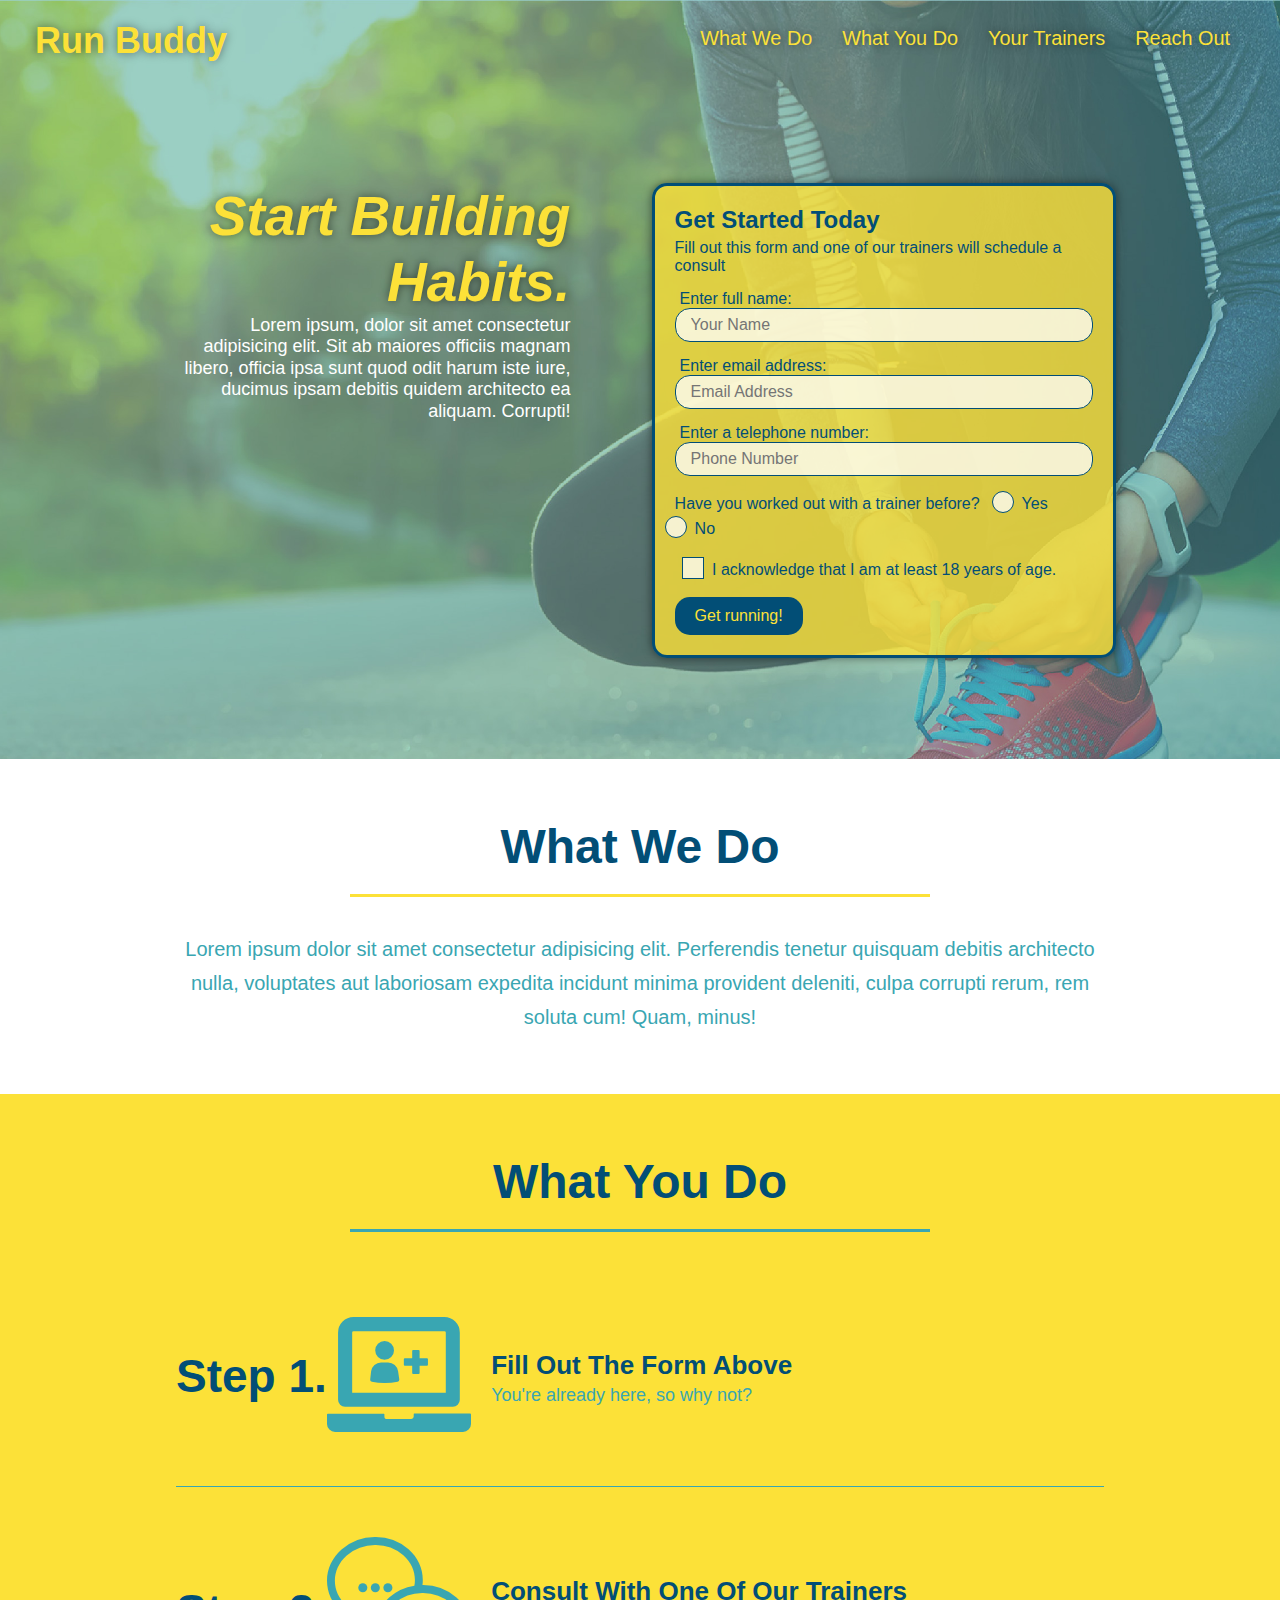
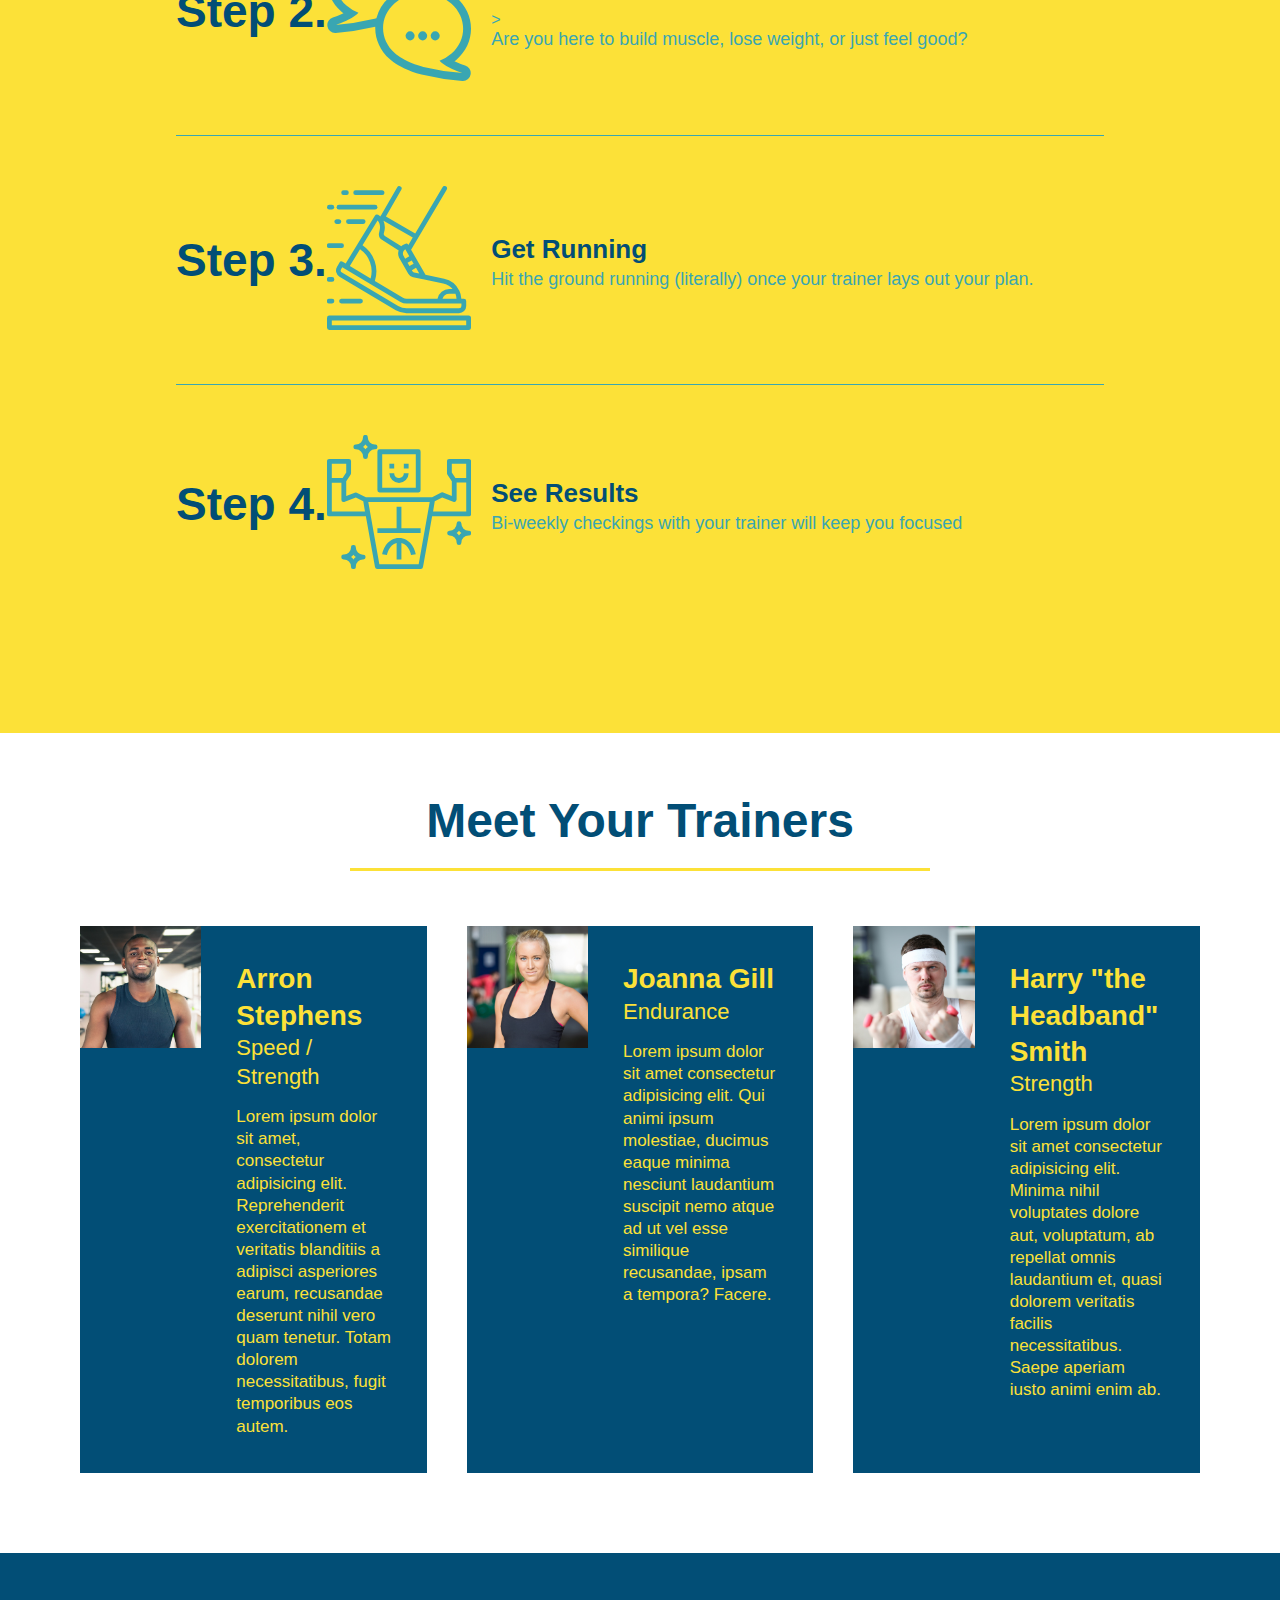
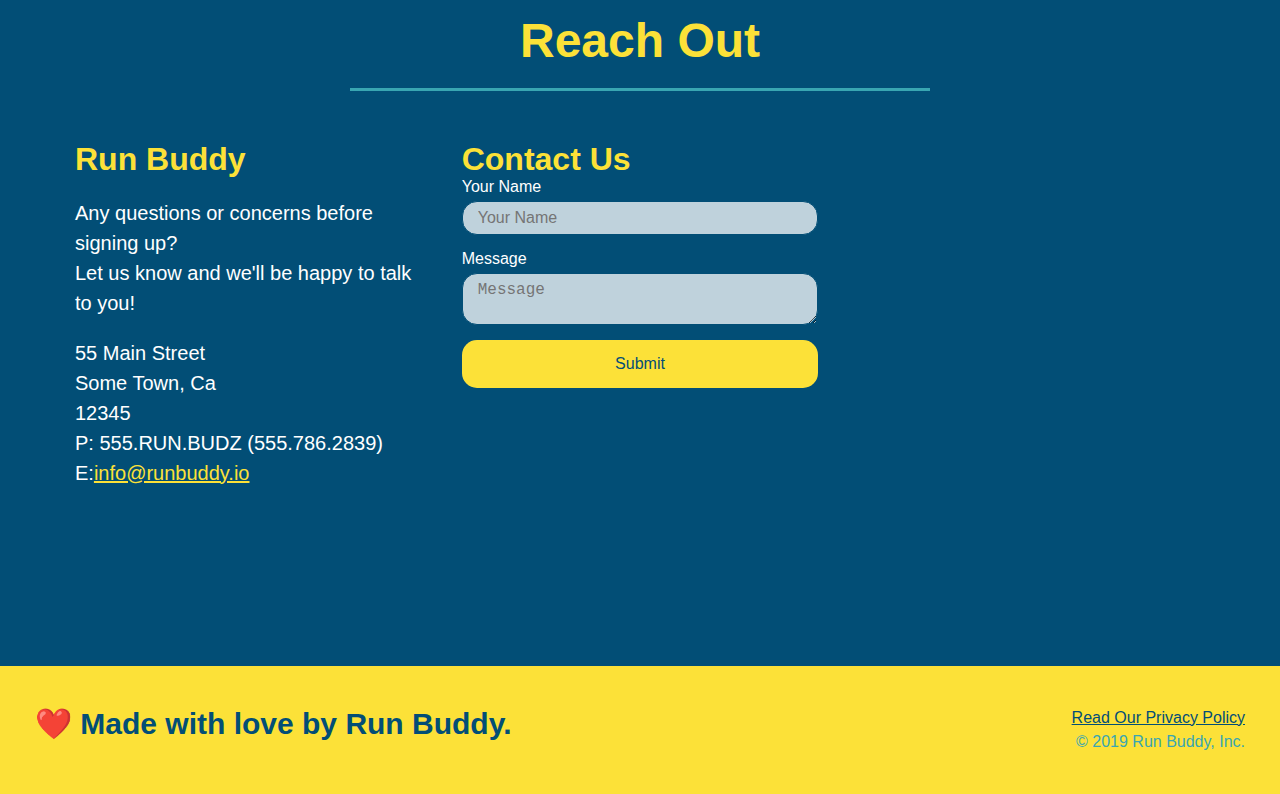
<file: index.html>
<!DOCTYPE html>
<html lang="en">

<head>
    <link rel="stylesheet" href="./assets/css/style.css">
    <meta charset="UTF-8" />
    <meta name="viewport" content="width=device-width" , initial-scale="1.0" />
    <title>Run Buddy</title>
    <!-- Add this to the page and see what happens! -->
</head>

<body>
    <!-- navigation-->
    <header>
        <h1>
            <a href="/">Run Buddy</a>
        </h1>
        <nav>
            <!-- Unordered list element -->
            <ul>
                <!-- List item element-->
                <li>
                    <!-- Anchor element-->
                    <a href="#what-we-do">What We Do</a>
                </li>
                <li>
                    <a href="#what-you-do">What You Do</a>
                </li>
                <li>
                    <a href="#your-trainers">Your Trainers</a>
                </li>
                <li>
                    <a href="#reach-out">Reach Out</a>
                </li>
            </ul>
        </nav>
    </header>

    <!-- hero/jumbotron -->
    <section class="hero">
        <div class="hero-cta">
            <h2>Start Building Habits.</h2>
            <p>
                Lorem ipsum, dolor sit amet consectetur adipisicing elit. Sit ab maiores officiis magnam libero, officia
                ipsa sunt quod odit harum iste iure, ducimus ipsam debitis quidem architecto ea aliquam. Corrupti!
            </p>
        </div>
        <div class="hero-form">
            <h3>Get Started Today</h3>
            <p>Fill out this form and one of our trainers will schedule a consult</p>
            <!-- Add form element-->
            <form>
                <label for="name">Enter full name:</label>
                <input type="text" placeholder="Your Name" name="name" id="name" class="form-input" />
                <label for="email">Enter email address:</label>
                <input type="email" placeholder="Email Address" name="email" id="email" class="form-input" />
                <label for="phone">Enter a telephone number:</label>
                <input type="tel" placeholder="Phone Number" name="phone" id="phone" class="form-input" />
                <p>
                    Have you worked out with a trainer before?
                    <span class="radio-wrapper">
                        <input type="radio" name="trainer-confirm" id="trainer-yes" />
                        <label for="trainer-yes">Yes</label>
                    </span>
                    <span class="radio-wrapper">
                        <input type="radio" name="trainer-confirm" id="trainer-no" />
                        <label for="trainer-no">No</label>
                    </span>
                </p>
                <p>
                    <span class="checkbox-wrapper">
                        <input type="checkbox" name="age-confirm" id="checkbox" />
                        <label for="checkbox">I acknowledge that I am at least 18 years of age.</label>
                    </span>
                </p>
                <button type="submit">
                    Get running!
                </button>
            </form>
        </div>
    </section>
    <!-- end hero -->

    <!-- "what we do" section-->
    <section id="what-we-do" class="intro">
        <div class="flex-row">
            <h2 class="section-title primary-border">What We Do</h2>
        </div>
        <div class="flex-row">
            <p>
                Lorem ipsum dolor sit amet consectetur adipisicing elit. Perferendis tenetur quisquam debitis architecto
                nulla, voluptates aut laboriosam expedita incidunt minima provident deleniti, culpa corrupti rerum, rem
                soluta cum! Quam, minus!
            </p>
        </div>
    </section>

    <!-- "what you do" section-->
    <section id="what-you-do" class="steps">
        <div class="flex-row">
            <h2 class="section-title secondary-border">What You Do</h2>
        </div>
        <div class="step">
            <h3> Step 1. </h3>
            <!-- insert this img element-->
            <div class="step-info">
                <div class="step-img">
                    <img src="./assets/images/step-1.svg" alt="" />
                </div>
                <div class="step-text">
                    <h4> Fill Out The Form Above </h4>
                    <p>You're already here, so why not?</p>
                </div>
            </div>
        </div>

        <div class="step">
            <h3>Step 2.</h3>
            <div class="step-info">
                <div class="step-img">
                    <img src="./assets/images/step-2.svg" alt="" />
                </div>
                <div class="step-text">
                    <h4>Consult With One Of Our Trainers</h4>>
                    <p>Are you here to build muscle, lose weight, or just feel good?</p>
                </div>
            </div>
        </div>

        <div class="step">
            <h3> Step 3.</h3>
            <div class="step-info">
                <div class="step-img">
                    <img src="./assets/images/step-3.svg" alt="" />
                </div>
                <div class="step-text">
                    <h4>Get Running</h4>
                    <p>Hit the ground running (literally) once your trainer lays out your plan.</p>
                </div>
            </div>
        </div>

        <div class="step">
            <h3>Step 4.</h3>
            <div class="step-info">
                <div class="step-img">
                    <img src="./assets/images/step-4.svg" alt="" />
                </div>
                <div class="step-text">
                    <h4>See Results</h4>
                    <p>Bi-weekly checkings with your trainer will keep you focused</p>
                </div>
            </div>
        </div>
    </section>

    <!-- "your trainers" section-->
    <section id=your-trainers>
        <div class="flex-row">
            <h2 class="section-title primary-border">Meet Your Trainers</h2>
        </div>
        <!-- first trainer bio-->
        <div class="trainers">
            <article class="trainer">
                <img src="./assets/images/trainer-1.jpg"
                    alt="Arron Stephens in his workout clothes, ready to pump iron" />
                <div class="trainer-bio">
                    <h3 class="trainer-name">Arron Stephens</h3>
                    <h4 class="trainer-role">Speed / Strength</h4>
                    <p>
                        Lorem ipsum dolor sit amet, consectetur adipisicing elit. Reprehenderit exercitationem et
                        veritatis
                        blanditiis a adipisci asperiores earum, recusandae deserunt nihil vero quam tenetur. Totam
                        dolorem
                        necessitatibus, fugit temporibus eos autem.
                    </p>
                </div>
            </article>
            <!-- second trainer bio-->
            <article class="trainer">
                <img src="assets/images/trainer-2.jpg" alt="Joanna Gill cooling off after a workout" />
                <div class="trainer-bio">
                    <h3 class="trainer-name">Joanna Gill</h3>
                    <h4 class="trainer-role">Endurance</h4>
                    <p>
                        Lorem ipsum dolor sit amet consectetur adipisicing elit. Qui animi ipsum molestiae, ducimus
                        eaque
                        minima nesciunt laudantium suscipit nemo atque ad ut vel esse similique recusandae, ipsam a
                        tempora?
                        Facere.
                    </p>
                </div>

            </article>
            <!-- third trainer bio-->
            <article class="trainer">
                <img src="assets/images/trainer-3.jpg"
                    alt="Harry Smith wearing a headband and lifting comically small pink weights" />
                <div class="trainer-bio">
                    <h3 class="trainer-name"> Harry "the Headband" Smith</h3>
                    <h4 class="trainer-role">Strength</h4>
                    <p>
                        Lorem ipsum dolor sit amet consectetur adipisicing elit. Minima nihil voluptates dolore aut,
                        voluptatum, ab repellat omnis laudantium et, quasi dolorem veritatis facilis necessitatibus.
                        Saepe
                        aperiam iusto animi enim ab.
                    </p>
                </div>
            </article>
        </div>
    </section>
    <!-- "reach out" section-->
    <section id="reach-out" class="contact">
        <div class="flex-row">
            <h2 class="section-title secondary-border">Reach Out</h2>
        </div>
        <div class="contact-info">
            <div>
                <h3>Run Buddy</h3>
                <p>
                    Any questions or concerns before signing up?
                    <br />
                    Let us know and we'll be happy to talk to you!
                </p>
                <address>
                    55 Main Street <br />
                    Some Town, Ca <br />
                    12345 <br />
                    P: 555.RUN.BUDZ (555.786.2839)<br />
                    E:<a href="mainto:info@runbuddy.io">info@runbuddy.io</a>
                </address>

            </div>


            <div class="contact-form">
                <h3>Contact Us</h3>
                <form>
                    <label for="contact-name">Your Name</label>
                    <input type="text" id="contact-name" placeholder="Your Name" />

                    <label for="contact-message">Message</label>
                    <textarea id="contact-message" placeholder="Message"></textarea>

                    <button type="submit">Submit</button>
                </form>
            </div>
            <iframe
                src="https://www.google.com/maps/embed?pb=!1m18!1m12!1m3!1d3502.9114859661777!2d-81.20225395060027!3d28.602432092109918!2m3!1f0!2f0!3f0!3m2!1i1024!2i768!4f13.1!3m3!1m2!1s0x88e7685d6a0a495f%3A0x5fd59b92b3c79bab!2sUniversity%20of%20Central%20Florida!5e0!3m2!1sen!2sus!4v1619114814611!5m2!1sen!2sus"
                width="600" height="450" style="border:0;" allowfullscreen="" loading="lazy"></iframe>
        </div>
    </section>

    <!-- footer -->
    <footer>
        <h2>❤️ Made with love by Run Buddy.</h2>
        <div>
            <a href="./privacy-policy.html">Read Our Privacy Policy</a><br />
            &copy; 2019 Run Buddy, Inc.
        </div>
    </footer>
</body>

</html>
</file>
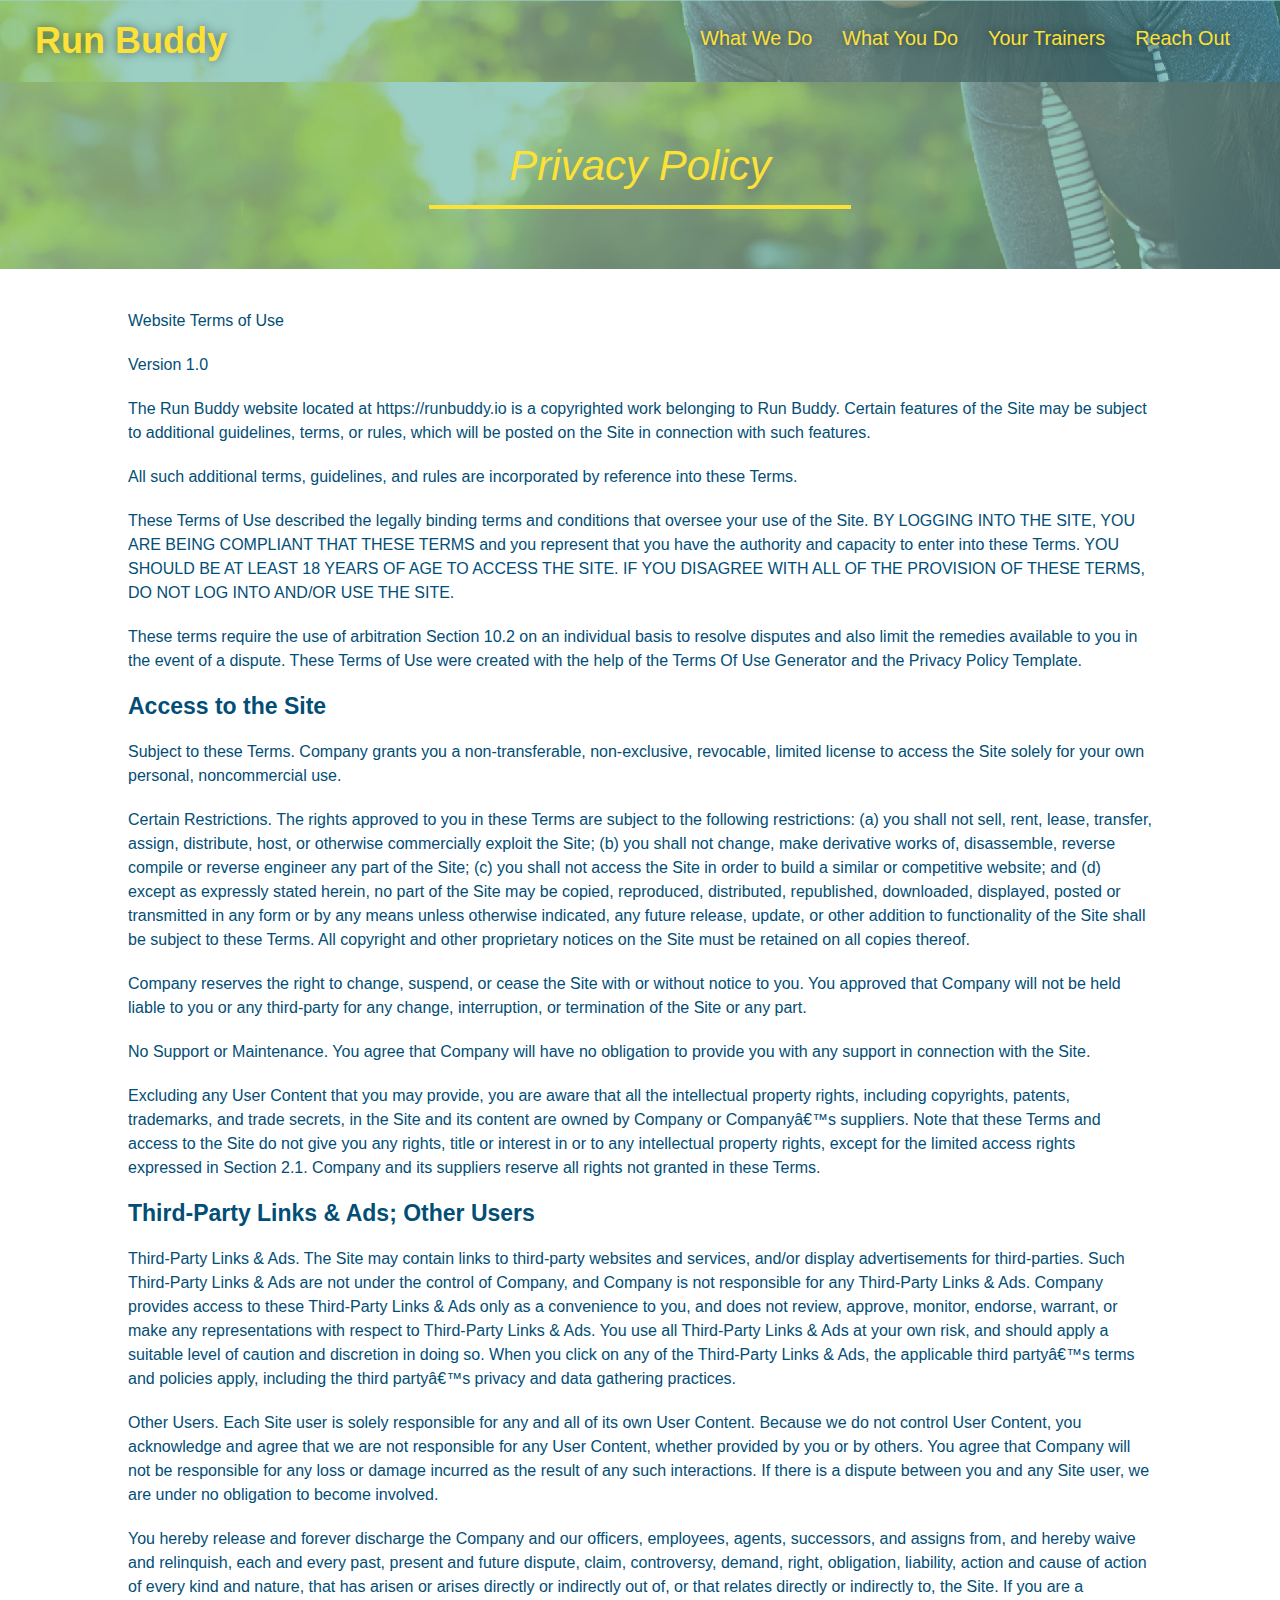
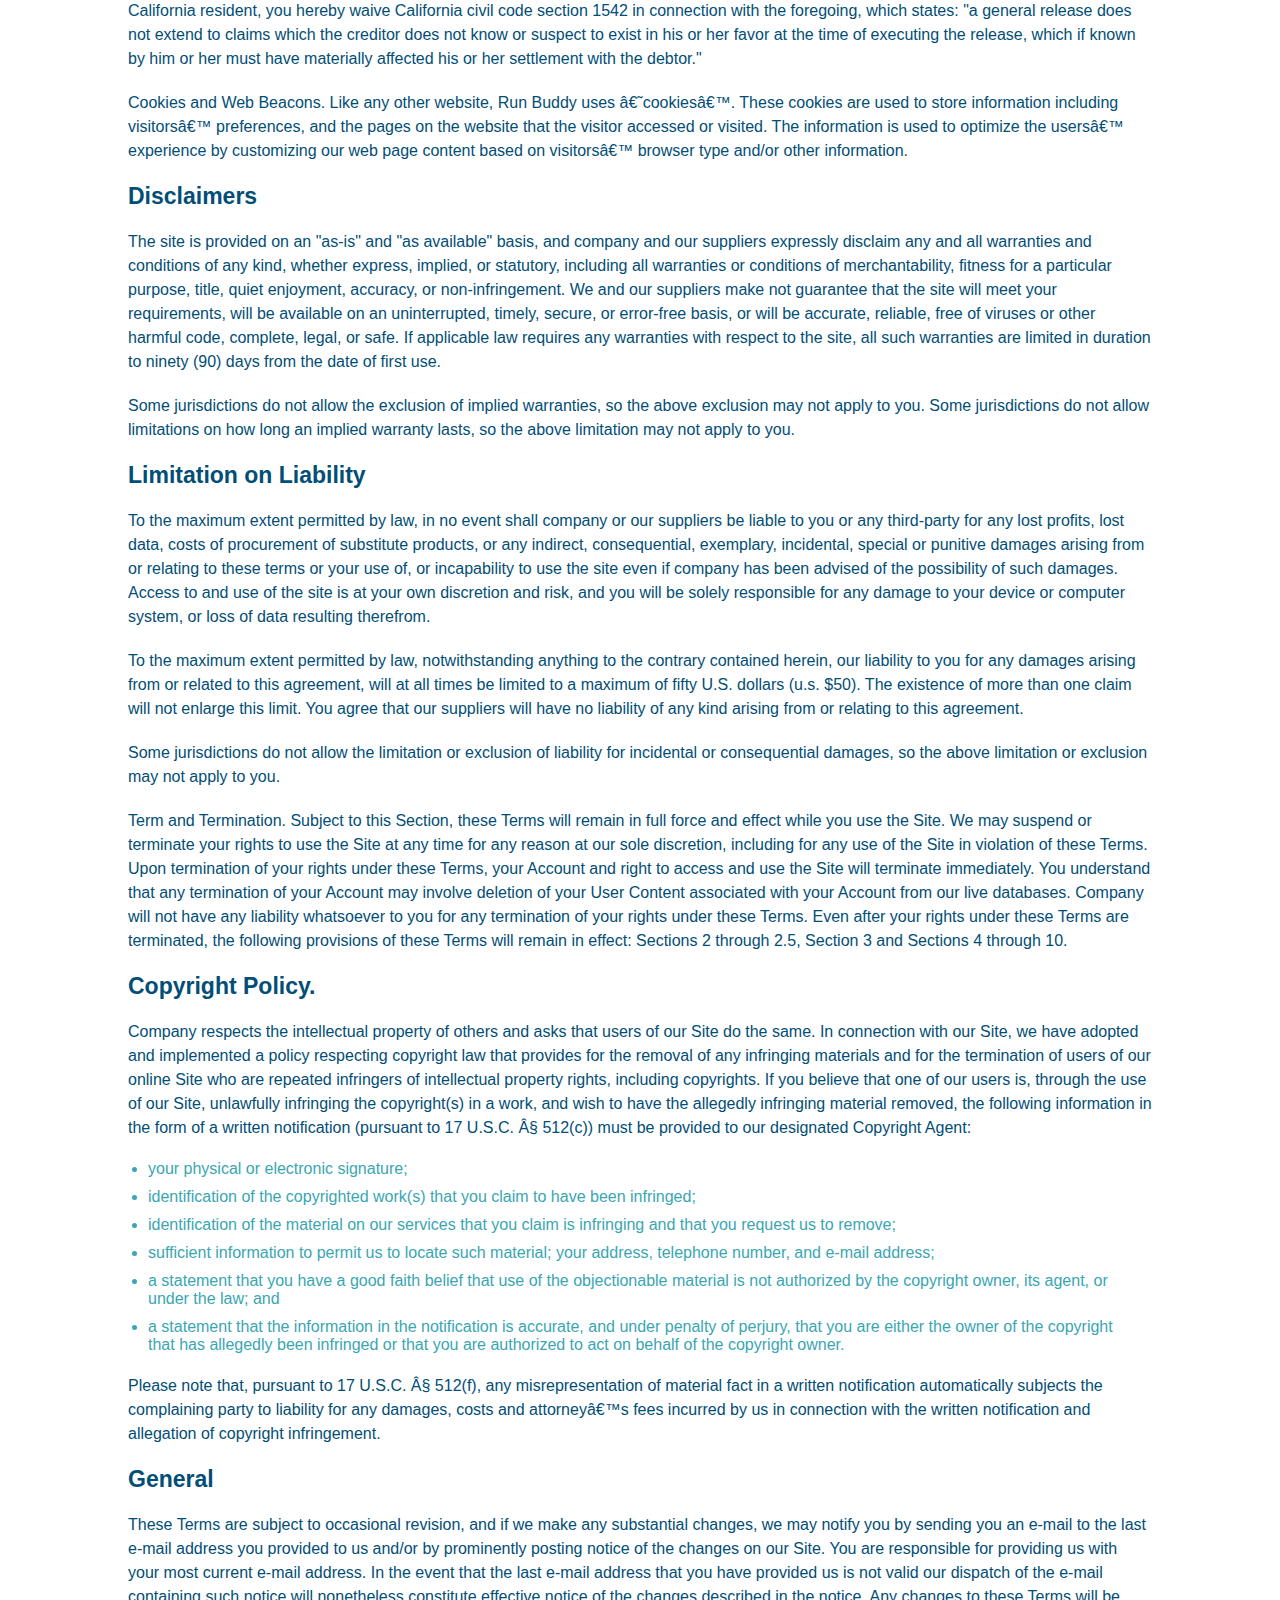
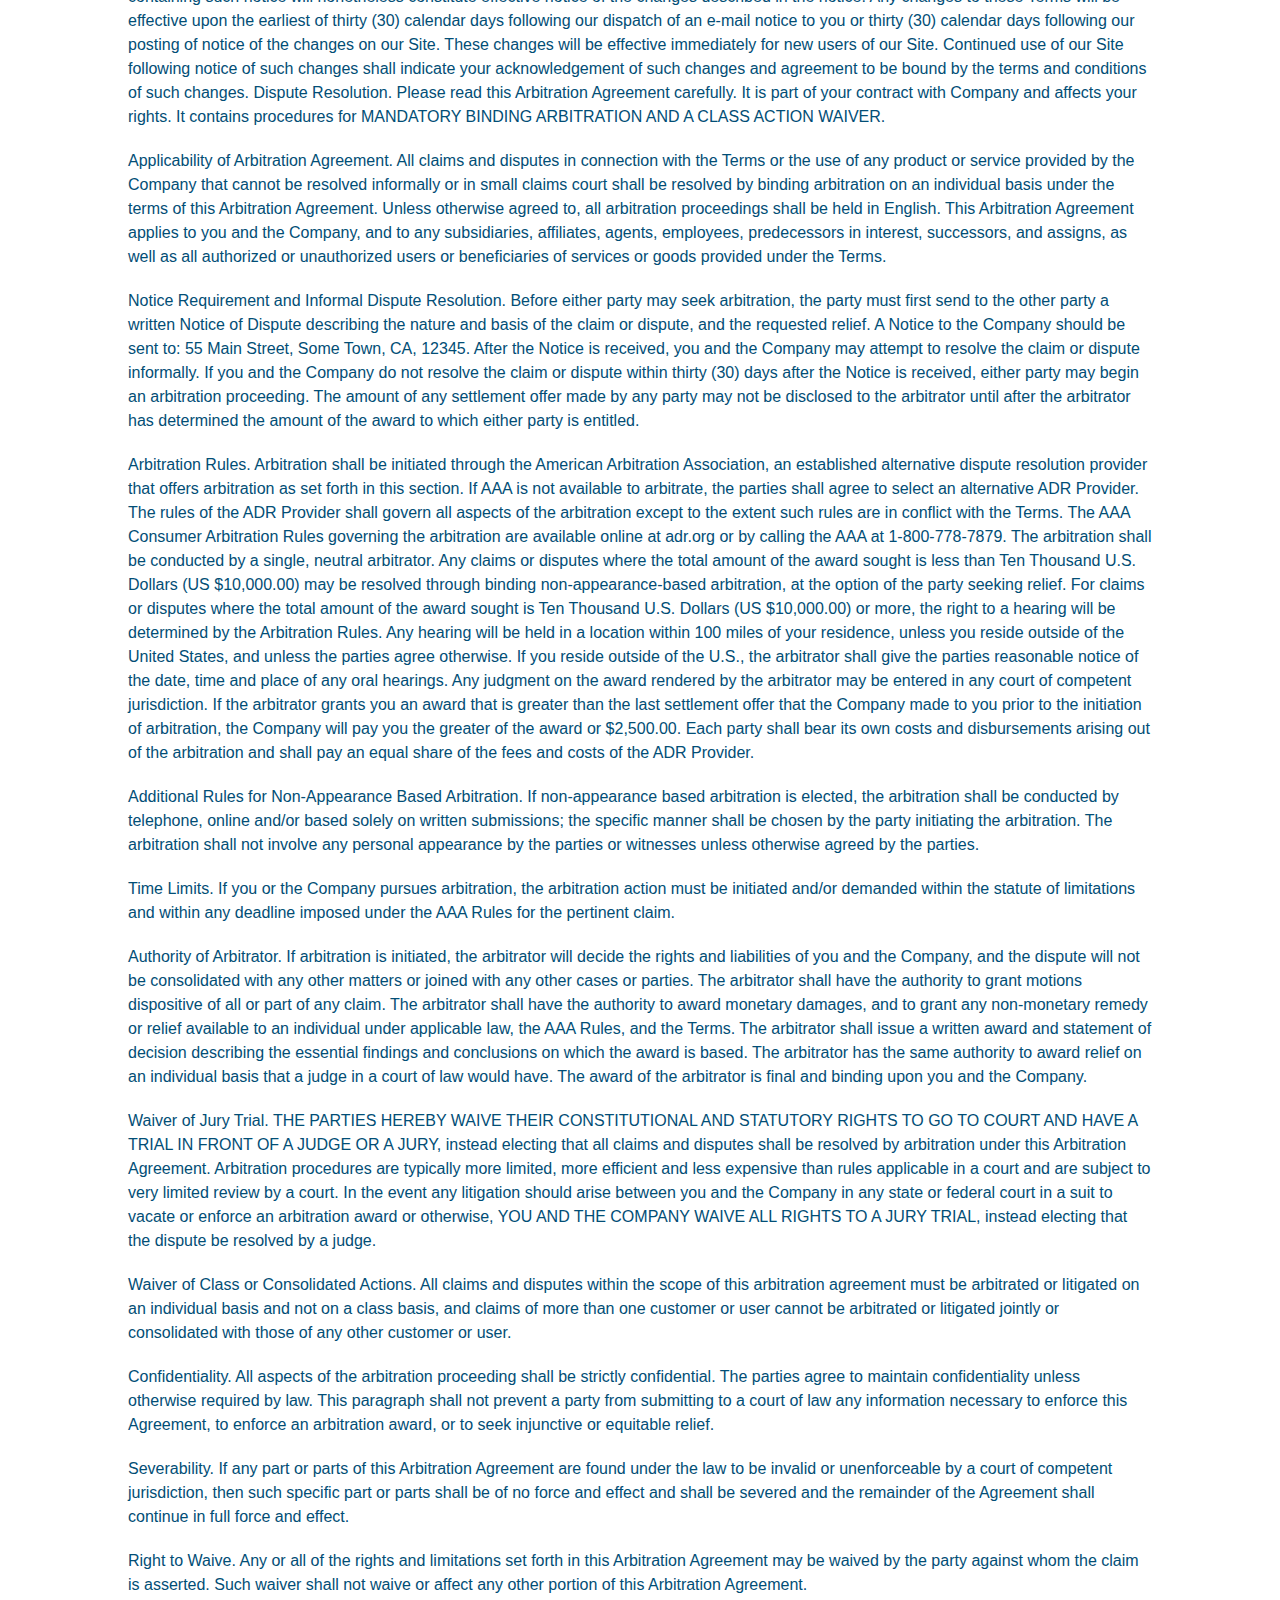
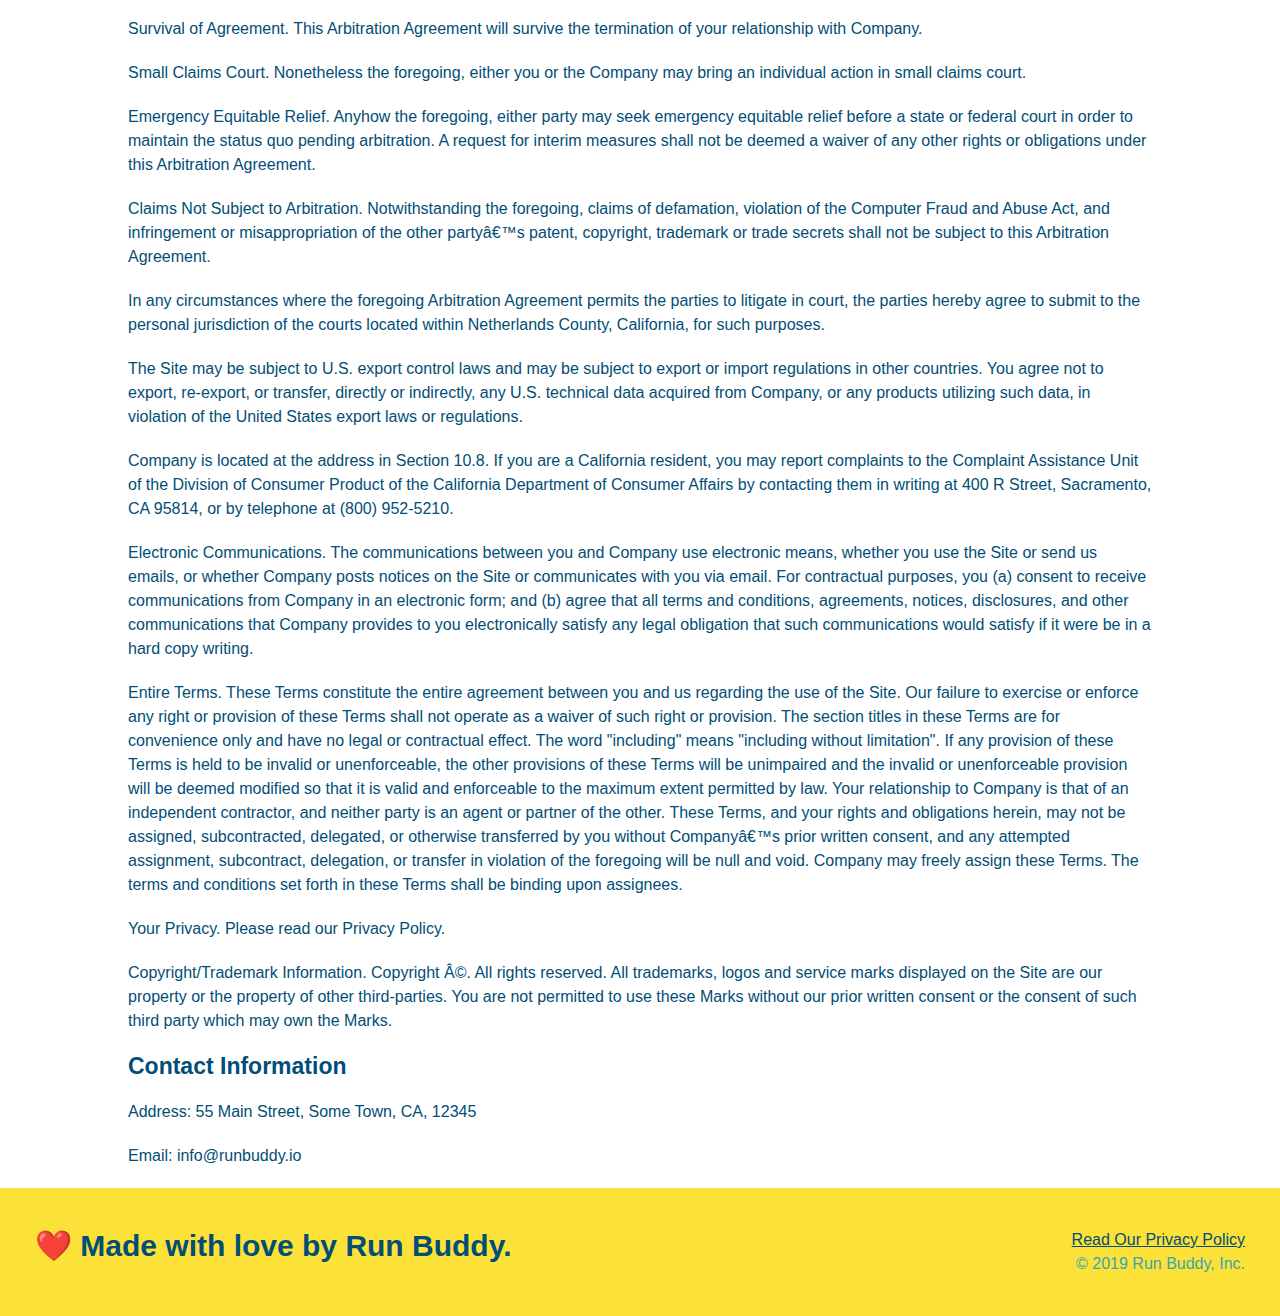
<file: privacy-policy.html>
<!DOCTYPE html>
<html lang="en">

<head>
    <link rel="stylesheet" href="./assets/css/style.css">
    <link rel="stylesheet" href="./assets/css/secondary-styles.css">
    <meta charset="UTF-8" />
    <meta name="viewport" content="width=device-width", initial-scale="1.0" />
    <title>Privacy Policy - Run Buddy</title>
</head>

<body>
    <!-- navigation-->
    <header>
        <h1>
            <a href="/">Run Buddy</a>
        </h1>
        <nav>
            <!-- Unordered list element -->
            <ul>
                <!-- List item element-->
                <li>
                    <!-- Anchor element-->
                    <a href="./index.html#what-we-do">What We Do</a>
                </li>
                <li>
                    <a href="./index.html#what-you-do">What You Do</a>
                </li>
                <li>
                    <a href="./index.html#your-trainers">Your Trainers</a>
                </li>
                <li>
                    <a href="./index.html#reach-out">Reach Out</a>
                </li>
            </ul>
        </nav>
    </header>
    <section class="hero">
        <h2 class="page-title">
            Privacy Policy
        </h2>
    </section>
    <article class="secondary-content">

        <p>
            Website Terms of Use
        </p>

        <p>
            Version 1.0
        </p>

        <p>
            The Run Buddy website located at https://runbuddy.io is a copyrighted work belonging to Run Buddy. Certain
            features of the Site may be subject to additional guidelines, terms, or rules, which will be posted on the
            Site
            in connection with such features.
        </p>

        <p>
            All such additional terms, guidelines, and rules are incorporated by reference into these Terms.
        </p>

        <p>
            These Terms of Use described the legally binding terms and conditions that oversee your use of the Site. BY
            LOGGING INTO THE SITE, YOU ARE BEING COMPLIANT THAT THESE TERMS and you represent that you have the
            authority
            and capacity to enter into these Terms. YOU SHOULD BE AT LEAST 18 YEARS OF AGE TO ACCESS THE SITE. IF YOU
            DISAGREE WITH ALL OF THE PROVISION OF THESE TERMS, DO NOT LOG INTO AND/OR USE THE SITE.
        </p>

        <p>
            These terms require the use of arbitration Section 10.2 on an individual basis to resolve disputes and also
            limit the remedies available to you in the event of a dispute. These Terms of Use were created with the help
            of
            the Terms Of Use Generator and the Privacy Policy Template.
        </p>

        <h3>
            Access to the Site
        </h3>

        <p>
            Subject to these Terms. Company grants you a non-transferable, non-exclusive, revocable, limited license to
            access the Site solely for your own personal, noncommercial use.
        </p>

        <p>
            Certain Restrictions. The rights approved to you in these Terms are subject to the following restrictions:
            (a)
            you shall not sell, rent, lease, transfer, assign, distribute, host, or otherwise commercially exploit the
            Site;
            (b) you shall not change, make derivative works of, disassemble, reverse compile or reverse engineer any
            part of
            the Site; (c) you shall not access the Site in order to build a similar or competitive website; and (d)
            except
            as expressly stated herein, no part of the Site may be copied, reproduced, distributed, republished,
            downloaded,
            displayed, posted or transmitted in any form or by any means unless otherwise indicated, any future release,
            update, or other addition to functionality of the Site shall be subject to these Terms. All copyright and
            other
            proprietary notices on the Site must be retained on all copies thereof.
        </p>

        <p>
            Company reserves the right to change, suspend, or cease the Site with or without notice to you. You approved
            that Company will not be held liable to you or any third-party for any change, interruption, or termination
            of
            the Site or any part.
        </p>

        <p>
            No Support or Maintenance. You agree that Company will have no obligation to provide you with any support in
            connection with the Site.
        </p>

        <p>
            Excluding any User Content that you may provide, you are aware that all the intellectual property rights,
            including copyrights, patents, trademarks, and trade secrets, in the Site and its content are owned by
            Company
            or Companyâ€™s suppliers. Note that these Terms and access to the Site do not give you any rights, title or
            interest in or to any intellectual property rights, except for the limited access rights expressed in
            Section
            2.1. Company and its suppliers reserve all rights not granted in these Terms.
        </p>

        <h3>
            Third-Party Links & Ads; Other Users
        </h3>

        <p>
            Third-Party Links & Ads. The Site may contain links to third-party websites and services, and/or display
            advertisements for third-parties. Such Third-Party Links & Ads are not under the control of Company, and
            Company
            is not responsible for any Third-Party Links & Ads. Company provides access to these Third-Party Links & Ads
            only as a convenience to you, and does not review, approve, monitor, endorse, warrant, or make any
            representations with respect to Third-Party Links & Ads. You use all Third-Party Links & Ads at your own
            risk,
            and should apply a suitable level of caution and discretion in doing so. When you click on any of the
            Third-Party Links & Ads, the applicable third partyâ€™s terms and policies apply, including the third
            partyâ€™s
            privacy and data gathering practices.
        </p>

        <p>
            Other Users. Each Site user is solely responsible for any and all of its own User Content. Because we do not
            control User Content, you acknowledge and agree that we are not responsible for any User Content, whether
            provided by you or by others. You agree that Company will not be responsible for any loss or damage incurred
            as
            the result of any such interactions. If there is a dispute between you and any Site user, we are under no
            obligation to become involved.
        </p>

        <p>
            You hereby release and forever discharge the Company and our officers, employees, agents, successors, and
            assigns from, and hereby waive and relinquish, each and every past, present and future dispute, claim,
            controversy, demand, right, obligation, liability, action and cause of action of every kind and nature, that
            has
            arisen or arises directly or indirectly out of, or that relates directly or indirectly to, the Site. If you
            are
            a California resident, you hereby waive California civil code section 1542 in connection with the foregoing,
            which states: "a general release does not extend to claims which the creditor does not know or suspect to
            exist
            in his or her favor at the time of executing the release, which if known by him or her must have materially
            affected his or her settlement with the debtor."
        </p>

        <p>
            Cookies and Web Beacons. Like any other website, Run Buddy uses â€˜cookiesâ€™. These cookies are used to
            store
            information including visitorsâ€™ preferences, and the pages on the website that the visitor accessed or
            visited.
            The information is used to optimize the usersâ€™ experience by customizing our web page content based on
            visitorsâ€™
            browser type and/or other information.
        </p>

        <h3>
            Disclaimers
        </h3>

        <p>
            The site is provided on an "as-is" and "as available" basis, and company and our suppliers expressly
            disclaim
            any and all warranties and conditions of any kind, whether express, implied, or statutory, including all
            warranties or conditions of merchantability, fitness for a particular purpose, title, quiet enjoyment,
            accuracy,
            or non-infringement. We and our suppliers make not guarantee that the site will meet your requirements, will
            be
            available on an uninterrupted, timely, secure, or error-free basis, or will be accurate, reliable, free of
            viruses or other harmful code, complete, legal, or safe. If applicable law requires any warranties with
            respect
            to the site, all such warranties are limited in duration to ninety (90) days from the date of first use.
        </p>

        <p>
            Some jurisdictions do not allow the exclusion of implied warranties, so the above exclusion may not apply to
            you. Some jurisdictions do not allow limitations on how long an implied warranty lasts, so the above
            limitation
            may not apply to you.
        </p>

        <h3>
            Limitation on Liability
        </h3>

        <p>
            To the maximum extent permitted by law, in no event shall company or our suppliers be liable to you or any
            third-party for any lost profits, lost data, costs of procurement of substitute products, or any indirect,
            consequential, exemplary, incidental, special or punitive damages arising from or relating to these terms or
            your use of, or incapability to use the site even if company has been advised of the possibility of such
            damages. Access to and use of the site is at your own discretion and risk, and you will be solely
            responsible
            for any damage to your device or computer system, or loss of data resulting therefrom.
        </p>

        <p>
            To the maximum extent permitted by law, notwithstanding anything to the contrary contained herein, our
            liability
            to you for any damages arising from or related to this agreement, will at all times be limited to a maximum
            of
            fifty U.S. dollars (u.s. $50). The existence of more than one claim will not enlarge this limit. You agree
            that
            our suppliers will have no liability of any kind arising from or relating to this agreement.
        </p>

        <p>
            Some jurisdictions do not allow the limitation or exclusion of liability for incidental or consequential
            damages, so the above limitation or exclusion may not apply to you.
        </p>

        <p>
            Term and Termination. Subject to this Section, these Terms will remain in full force and effect while you
            use
            the Site. We may suspend or terminate your rights to use the Site at any time for any reason at our sole
            discretion, including for any use of the Site in violation of these Terms. Upon termination of your rights
            under
            these Terms, your Account and right to access and use the Site will terminate immediately. You understand
            that
            any termination of your Account may involve deletion of your User Content associated with your Account from
            our
            live databases. Company will not have any liability whatsoever to you for any termination of your rights
            under
            these Terms. Even after your rights under these Terms are terminated, the following provisions of these
            Terms
            will remain in effect: Sections 2 through 2.5, Section 3 and Sections 4 through 10.
        </p>

        <h3>
            Copyright Policy.
        </h3>

        <p>
            Company respects the intellectual property of others and asks that users of our Site do the same. In
            connection
            with our Site, we have adopted and implemented a policy respecting copyright law that provides for the
            removal
            of any infringing materials and for the termination of users of our online Site who are repeated infringers
            of
            intellectual property rights, including copyrights. If you believe that one of our users is, through the use
            of
            our Site, unlawfully infringing the copyright(s) in a work, and wish to have the allegedly infringing
            material
            removed, the following information in the form of a written notification (pursuant to 17 U.S.C. Â§ 512(c))
            must
            be provided to our designated Copyright Agent:
        </p>

        <ul>
            <li>
                your physical or electronic signature;
            </li>
            <li>
                identification of the copyrighted work(s) that you claim to have been infringed;
            </li>
            <li>
                identification of the material on our services that you claim is infringing and that you request us to
                remove;
            </li>
            <li>
                sufficient information to permit us to locate such material; your address, telephone number, and e-mail
                address;
            </li>
            <li>
                a statement that you have a good faith belief that use of the objectionable material is not authorized
                by the
                copyright owner, its agent, or under the law; and
            </li>
            <li>
                a statement that the information in the notification is accurate, and under penalty of perjury, that you
                are
                either the owner of the copyright that has allegedly been infringed or that you are authorized to act on
                behalf of the copyright owner.
            </li>
        </ul>

        <p>
            Please note that, pursuant to 17 U.S.C. Â§ 512(f), any misrepresentation of material fact in a written
            notification automatically subjects the complaining party to liability for any damages, costs and
            attorneyâ€™s
            fees incurred by us in connection with the written notification and allegation of copyright infringement.
        </p>

        <h3>
            General
        </h3>

        <p>
            These Terms are subject to occasional revision, and if we make any substantial changes, we may notify you by
            sending you an e-mail to the last e-mail address you provided to us and/or by prominently posting notice of
            the
            changes on our Site. You are responsible for providing us with your most current e-mail address. In the
            event
            that the last e-mail address that you have provided us is not valid our dispatch of the e-mail containing
            such
            notice will nonetheless constitute effective notice of the changes described in the notice. Any changes to
            these
            Terms will be effective upon the earliest of thirty (30) calendar days following our dispatch of an e-mail
            notice to you or thirty (30) calendar days following our posting of notice of the changes on our Site. These
            changes will be effective immediately for new users of our Site. Continued use of our Site following notice
            of
            such changes shall indicate your acknowledgement of such changes and agreement to be bound by the terms and
            conditions of such changes. Dispute Resolution. Please read this Arbitration Agreement carefully. It is part
            of
            your contract with Company and affects your rights. It contains procedures for MANDATORY BINDING ARBITRATION
            AND
            A CLASS ACTION WAIVER.
        </p>

        <p>
            Applicability of Arbitration Agreement. All claims and disputes in connection with the Terms or the use of
            any
            product or service provided by the Company that cannot be resolved informally or in small claims court shall
            be
            resolved by binding arbitration on an individual basis under the terms of this Arbitration Agreement. Unless
            otherwise agreed to, all arbitration proceedings shall be held in English. This Arbitration Agreement
            applies to
            you and the Company, and to any subsidiaries, affiliates, agents, employees, predecessors in interest,
            successors, and assigns, as well as all authorized or unauthorized users or beneficiaries of services or
            goods
            provided under the Terms.
        </p>

        <p>
            Notice Requirement and Informal Dispute Resolution. Before either party may seek arbitration, the party must
            first send to the other party a written Notice of Dispute describing the nature and basis of the claim or
            dispute, and the requested relief. A Notice to the Company should be sent to: 55 Main Street, Some Town, CA,
            12345. After the Notice is received, you and the Company may attempt to resolve the claim or dispute
            informally.
            If you and the Company do not resolve the claim or dispute within thirty (30) days after the Notice is
            received,
            either party may begin an arbitration proceeding. The amount of any settlement offer made by any party may
            not
            be disclosed to the arbitrator until after the arbitrator has determined the amount of the award to which
            either
            party is entitled.
        </p>

        <p>
            Arbitration Rules. Arbitration shall be initiated through the American Arbitration Association, an
            established
            alternative dispute resolution provider that offers arbitration as set forth in this section. If AAA is not
            available to arbitrate, the parties shall agree to select an alternative ADR Provider. The rules of the ADR
            Provider shall govern all aspects of the arbitration except to the extent such rules are in conflict with
            the
            Terms. The AAA Consumer Arbitration Rules governing the arbitration are available online at adr.org or by
            calling the AAA at 1-800-778-7879. The arbitration shall be conducted by a single, neutral arbitrator. Any
            claims or disputes where the total amount of the award sought is less than Ten Thousand U.S. Dollars (US
            $10,000.00) may be resolved through binding non-appearance-based arbitration, at the option of the party
            seeking
            relief. For claims or disputes where the total amount of the award sought is Ten Thousand U.S. Dollars (US
            $10,000.00) or more, the right to a hearing will be determined by the Arbitration Rules. Any hearing will be
            held in a location within 100 miles of your residence, unless you reside outside of the United States, and
            unless the parties agree otherwise. If you reside outside of the U.S., the arbitrator shall give the parties
            reasonable notice of the date, time and place of any oral hearings. Any judgment on the award rendered by
            the
            arbitrator may be entered in any court of competent jurisdiction. If the arbitrator grants you an award that
            is
            greater than the last settlement offer that the Company made to you prior to the initiation of arbitration,
            the
            Company will pay you the greater of the award or $2,500.00. Each party shall bear its own costs and
            disbursements arising out of the arbitration and shall pay an equal share of the fees and costs of the ADR
            Provider.
        </p>

        <p>
            Additional Rules for Non-Appearance Based Arbitration. If non-appearance based arbitration is elected, the
            arbitration shall be conducted by telephone, online and/or based solely on written submissions; the specific
            manner shall be chosen by the party initiating the arbitration. The arbitration shall not involve any
            personal
            appearance by the parties or witnesses unless otherwise agreed by the parties.
        </p>

        <p>
            Time Limits. If you or the Company pursues arbitration, the arbitration action must be initiated and/or
            demanded
            within the statute of limitations and within any deadline imposed under the AAA Rules for the pertinent
            claim.
        </p>

        <p>
            Authority of Arbitrator. If arbitration is initiated, the arbitrator will decide the rights and liabilities
            of
            you and the Company, and the dispute will not be consolidated with any other matters or joined with any
            other
            cases or parties. The arbitrator shall have the authority to grant motions dispositive of all or part of any
            claim. The arbitrator shall have the authority to award monetary damages, and to grant any non-monetary
            remedy
            or relief available to an individual under applicable law, the AAA Rules, and the Terms. The arbitrator
            shall
            issue a written award and statement of decision describing the essential findings and conclusions on which
            the
            award is based. The arbitrator has the same authority to award relief on an individual basis that a judge in
            a
            court of law would have. The award of the arbitrator is final and binding upon you and the Company.
        </p>

        <p>
            Waiver of Jury Trial. THE PARTIES HEREBY WAIVE THEIR CONSTITUTIONAL AND STATUTORY RIGHTS TO GO TO COURT AND
            HAVE
            A TRIAL IN FRONT OF A JUDGE OR A JURY, instead electing that all claims and disputes shall be resolved by
            arbitration under this Arbitration Agreement. Arbitration procedures are typically more limited, more
            efficient
            and less expensive than rules applicable in a court and are subject to very limited review by a court. In
            the
            event any litigation should arise between you and the Company in any state or federal court in a suit to
            vacate
            or enforce an arbitration award or otherwise, YOU AND THE COMPANY WAIVE ALL RIGHTS TO A JURY TRIAL, instead
            electing that the dispute be resolved by a judge.
        </p>

        <p>
            Waiver of Class or Consolidated Actions. All claims and disputes within the scope of this arbitration
            agreement
            must be arbitrated or litigated on an individual basis and not on a class basis, and claims of more than one
            customer or user cannot be arbitrated or litigated jointly or consolidated with those of any other customer
            or
            user.
        </p>

        <p>
            Confidentiality. All aspects of the arbitration proceeding shall be strictly confidential. The parties agree
            to
            maintain confidentiality unless otherwise required by law. This paragraph shall not prevent a party from
            submitting to a court of law any information necessary to enforce this Agreement, to enforce an arbitration
            award, or to seek injunctive or equitable relief.
        </p>

        <p>
            Severability. If any part or parts of this Arbitration Agreement are found under the law to be invalid or
            unenforceable by a court of competent jurisdiction, then such specific part or parts shall be of no force
            and
            effect and shall be severed and the remainder of the Agreement shall continue in full force and effect.
        </p>

        <p>
            Right to Waive. Any or all of the rights and limitations set forth in this Arbitration Agreement may be
            waived
            by the party against whom the claim is asserted. Such waiver shall not waive or affect any other portion of
            this
            Arbitration Agreement.
        </p>

        <p>
            Survival of Agreement. This Arbitration Agreement will survive the termination of your relationship with
            Company.
        </p>

        <p>
            Small Claims Court. Nonetheless the foregoing, either you or the Company may bring an individual action in
            small
            claims court.
        </p>

        <p>
            Emergency Equitable Relief. Anyhow the foregoing, either party may seek emergency equitable relief before a
            state or federal court in order to maintain the status quo pending arbitration. A request for interim
            measures
            shall not be deemed a waiver of any other rights or obligations under this Arbitration Agreement.
        </p>

        <p>
            Claims Not Subject to Arbitration. Notwithstanding the foregoing, claims of defamation, violation of the
            Computer Fraud and Abuse Act, and infringement or misappropriation of the other partyâ€™s patent, copyright,
            trademark or trade secrets shall not be subject to this Arbitration Agreement.
        </p>

        <p>
            In any circumstances where the foregoing Arbitration Agreement permits the parties to litigate in court, the
            parties hereby agree to submit to the personal jurisdiction of the courts located within Netherlands County,
            California, for such purposes.
        </p>

        <p>
            The Site may be subject to U.S. export control laws and may be subject to export or import regulations in
            other
            countries. You agree not to export, re-export, or transfer, directly or indirectly, any U.S. technical data
            acquired from Company, or any products utilizing such data, in violation of the United States export laws or
            regulations.
        </p>

        <p>
            Company is located at the address in Section 10.8. If you are a California resident, you may report
            complaints
            to the Complaint Assistance Unit of the Division of Consumer Product of the California Department of
            Consumer
            Affairs by contacting them in writing at 400 R Street, Sacramento, CA 95814, or by telephone at (800)
            952-5210.
        </p>

        <p>
            Electronic Communications. The communications between you and Company use electronic means, whether you use
            the
            Site or send us emails, or whether Company posts notices on the Site or communicates with you via email. For
            contractual purposes, you (a) consent to receive communications from Company in an electronic form; and (b)
            agree that all terms and conditions, agreements, notices, disclosures, and other communications that Company
            provides to you electronically satisfy any legal obligation that such communications would satisfy if it
            were be
            in a hard copy writing.
        </p>

        <p>
            Entire Terms. These Terms constitute the entire agreement between you and us regarding the use of the Site.
            Our
            failure to exercise or enforce any right or provision of these Terms shall not operate as a waiver of such
            right
            or provision. The section titles in these Terms are for convenience only and have no legal or contractual
            effect. The word "including" means "including without limitation". If any provision of these Terms is held
            to be
            invalid or unenforceable, the other provisions of these Terms will be unimpaired and the invalid or
            unenforceable provision will be deemed modified so that it is valid and enforceable to the maximum extent
            permitted by law. Your relationship to Company is that of an independent contractor, and neither party is an
            agent or partner of the other. These Terms, and your rights and obligations herein, may not be assigned,
            subcontracted, delegated, or otherwise transferred by you without Companyâ€™s prior written consent, and any
            attempted assignment, subcontract, delegation, or transfer in violation of the foregoing will be null and
            void.
            Company may freely assign these Terms. The terms and conditions set forth in these Terms shall be binding
            upon
            assignees.
        </p>

        <p>
            Your Privacy. Please read our Privacy Policy.
        </p>

        <p>
            Copyright/Trademark Information. Copyright Â©. All rights reserved. All trademarks, logos and service marks
            displayed on the Site are our property or the property of other third-parties. You are not permitted to use
            these Marks without our prior written consent or the consent of such third party which may own the Marks.
        </p>

        <h3>
            Contact Information
        </h3>

        <p>
            Address: 55 Main Street, Some Town, CA, 12345
        </p>

        <p>
            Email: info@runbuddy.io
        </p>

    </article>
    <!-- footer -->
    <footer>
        <h2>❤️ Made with love by Run Buddy.</h2>
        <div>
            <a href="#">Read Our Privacy Policy</a><br />
            &copy; 2019 Run Buddy, Inc.
        </div>
    </footer>
</body>

</html>
</file>
<file: assets/css/style.css>
*{
    margin:0;
    padding: 0;
    box-sizing: border-box;
}
:root {
    --primary-color: #fce138;
    --secondary-color: #024e76;
    --tertiary-color: #39a6b2;
  }
header{
    padding: 20px 35px;
    background-color: var(--tertiary-color);
    display: flex;
    justify-content: space-between;
    flex-wrap: wrap;
    position: -webkit-sticky;
    position: sticky;
    top: 0;
    background-image: url("../images/hero-bg.jpg");
    background-size: cover;
    background-position: center;
    background-attachment: fixed;
    background-position: 80%;
    z-index: 9999;
}
body {
    font-family: Arial, Helvetica, sans-serif;
    color: var(--tertiary-color);
}
header h1{
    font-weight:bold;
    font-size: 36px;
    color: var(--primary-color);
    margin:0;
    text-shadow: 0 0 10px rgba(0,0,0,0.5);
}
header a {
    text-decoration: none;
    color: var(--primary-color);
}
header nav {
    margin: 7px 0;
}
header nav ul {
   display: flex;
   flex-wrap: wrap;
   justify-content: space-between;
   align-items: center;
   list-style: none;
}
header nav ul li a {
    padding: 10px 15px;
    font-weight: lighter;
    font-size: 1.55vw;
    text-shadow: 0 0 10px rgba(0,0,0,0.5);
}
header nav ul li a:hover {
    background: var(--primary-color);
    color: var(--secondary-color);
    border-radius: 15px;
    text-shadow: none;
  }

section {
    padding: 60px;
}
.section-title {
    font-size: 48px;
    color: var(--secondary-color);
    border-bottom: 3px solid;
    padding-bottom: 20px;
    text-align:center;
    margin: 0 auto 35px auto;
    width: 50%;
}
.primary-border {
    border-color: var(--primary-color);
}
.secondary-border {
    border-color: var(--tertiary-color);
}
.text-left {
    text-align: left;
}
.text-right {
    text-align:right;
}

/* Hero Style Start */
.hero {
    background-image: url("../images/hero-bg.jpg");
    background-size: cover;
    background-position: center;
    display:flex;
    justify-content: center;
    flex-wrap: wrap;
    align-items: flex-start;
    background-attachment: fixed;
    background-position: 80%;
}
.hero-form {
    background-color: rgba(252,225,56,0.8);
    padding: 20px;
    color: var(--secondary-color);
    border-style: solid;
    border-width: 3px;
    border-color: var(--secondary-color);
    width: 40%;
    margin: 3.5%;
    box-shadow: 0 0 10px rgba(0,0,0,0.5);
    border-radius: 15px;
}
.hero-form p {
    margin: 5px 0 15px 0;
}
.hero-form h3{
    font-size: 24px;
    margin: 0;
}
.form-input {
    border: 1px solid var(--secondary-color);
    display: block;
    padding: 7px 15px;
    font-size: 16px;
    color: var(--secondary-color);
    width: 100%;
    margin-bottom: 15px;
    border-radius: 15px;
    background-color: rgba(255,255,255, 0.75);
}
.form-input:focus {
    background-color: rgba(255,255,255, 1);
    outline:none;
  }
.hero-form label {
    margin: 0 5px;
}
.checkbox-wrapper input, .radio-wrapper input {
    opacity: 0;
  }
  .checkbox-wrapper label, .radio-wrapper label {
    position: relative;
    left: 10px;
    margin: 10px;
    line-height: 1.6;
}
.checkbox-wrapper label::before, .radio-wrapper label::before {
    content: "";
    height: 20px;
    width: 20px;
    background: rgba(255, 255, 255, 0.75);  
    border: 1px solid var(--secondary-color);  
    position: absolute;
    top: -4px;
    left: -30px;
  }
  .radio-wrapper label::before {
    border-radius: 50%;
  }
  .radio-wrapper label::after {
    content: "";
    width: 20px;
    height: 20px;
    border-radius: 50%;
    background: var(--secondary-color);
    position: absolute;
    left: -29px;
    top: -3px;
    background-image: radial-gradient(circle, var(--tertiary-color), var(--secondary-color));
  }
  
  .checkbox-wrapper label::after {
    content: "";
    height: 6px;
    width: 14px;
    border-left: 2px solid var(--secondary-color);
    border-bottom: 2px solid var(--secondary-color);
    position: absolute;
    left: -26px;
    top: 1px;
    transform: rotate(-58deg);
  }
  .checkbox-wrapper input + label::after, 
  .radio-wrapper input + label::after {
    content: none;
  }
  
  .checkbox-wrapper input:checked + label::after, 
  .radio-wrapper input:checked + label::after {
    content: "";
  }
.hero-form button{
    color: var(--primary-color);
    background-color: var(--secondary-color);
    border:none;
    padding: 10px 20px;
    font-size: 16px;
    border-radius: 15px;
}
.hero-form button:hover {
    background-color: var(--tertiary-color);  
  }
  
.hero-cta {
    width: 35%;
    text-align: right;
    margin: 3.5%;
    color: #fff;
    font-size: 18px;
    line-height: 1.2;
}
.hero-cta h2 {
    font-style: italic;
    font-size: 55px;
    color: var(--primary-color);
    text-shadow: 0 0 10px rgba(0,0,0,0.5);
}
/* Hero Style End */
.intro p {
    line-height: 1.7;
    color: var(--tertiary-color);
    width: 80%;
    font-size: 20px;
    margin: 0 auto;
    text-align: center;
}
.steps {
 
    background: var(--primary-color);
}
.step{
    margin: 50px auto;
    padding-bottom: 50px;
    width: 80%;
    display: flex;
    flex-wrap: wrap;
    align-items: center;
    justify-content: space-between;
    border-bottom: 1px solid var(--tertiary-color);
}
.step:last-child {
    border-bottom: none;
}
.step h3 {
    color: var(--secondary-color);
    font-size: 46px;
}
.step-text {
    flex:12;
}
.step-text p {
    color: var(--tertiary-color);
    font-size: 18px;
}
.step-text h4 {
    font-size: 26px;
    line-height: 1.5;
    color: var(--secondary-color);
}
.step-info {
    display: flex;
    flex-wrap: wrap;
    align-items: center;
    flex: 2 70%;
}
.step-img {
    flex: 1 12%;
    margin-right: 20px;
}
.step-img img {
    max-width: 100%;
}
.trainers {
    width: 100%;
    margin: 0 auto;
    display: flex;
    flex-wrap: wrap;
    justify-content: space-around;
}
.trainer {
    margin: 20px;
    background: var(--secondary-color);
    color: var(--primary-color);
    flex: 1;
}
.trainer img {
    width: 35%;
    float: left;
}
.trainer-bio {
    padding: 35px;
    float: left;
    width: 65%;
    line-height: 1.3;
}
.trainer-bio h3 {
    font-size: 28px;    
}
.trainer-bio h4 {
    font-weight: lighter;
    font-size: 22px;
    margin-bottom: 15px;
}
.trainer-bio p {
    font-size: 17px;
}
/* REACH OUT STYLES START */
.contact-info {
    display:flex;
    justify-content: space-between;
    flex-wrap: wrap;
}
.contact-info > * {
    flex: 1;
    margin: 15px;
}
.contact-form input, .contact-form textarea {
    border: 1px solid var(--secondary-color);
    display: block;
    padding: 7px 15px;
    font-size: 16px;
    color: var(--secondary-color);
    width: 100%;
    margin-bottom: 15px;
    margin-top: 5px;
    border-radius: 15px;
    background-color:rgba(255,255,255, 0.75);
}
.contact-form input:focus {
    background-color: rgba(255,255,255, 1);
    outline:none;
  }
.contact-form textarea:focus{
    background-color: rgba(255,255,255, 1);
    outline:none;
}
.contact-form button {
    width: 100%;
    border: none;
    background: var(--primary-color);
    color: var(--secondary-color);
    text-align: center;
    padding: 15px 0;
    font-size: 16px;
    border-radius: 15px;
}
.contact-form button:hover {
    color: var(--primary-color);
    background: var(--tertiary-color);
  }
.contact {
    background: var(--secondary-color);
}
.contact h2 {
    color:var(--primary-color);
}
.contact-info div{
    color: white;
}
.contact-info h3 {
    color: var(--primary-color);
    font-size: 32px;
}
.contact-info p, .contact-info address {
    margin: 20px 0;
    line-height: 1.5;
    font-size: 20px;
    font-style: normal;
}
.contact-info a {
    color: var(--primary-color);
}
/* REACH OUT STYLES END */
footer {
    background: var(--primary-color);
    width: 100%;
    padding: 40px 35px;
    display: flex;
    justify-content: space-between;
    flex-wrap: wrap;
}
footer h2 {
    color: var(--secondary-color);
    font-size:  30px;
    margin: 0;
}
footer div {
    line-height: 1.5;
    text-align: right;
}
footer a {
    color: var(--secondary-color);
}
.flex-row {
    display: flex;
}
/*media query for smaller desktop screens and smaller*/
@media screen and (max-width:980px) {
    header {
        padding-bottom: 0;
        justify-content: center;
        position: relative;
    }
    header h1{
        width: 100%;
        text-align: center;
    }

    header nav ul {
        margin-top: 20px;
        width: 100%;
        justify-content: center;
    }

    header nav ul li a {
        font-size: 20px;
    }

    footer h2, footer div {
        text-align: center;
        width: 100%;
    }
    .hero-cta, .hero-form {
        width: 100%;
    }

    .hero-cta {
        text-align: center;
    }

    .section-title {
        width: 80%;
    }

    .trainer {
        flex: 0 70%
    }

    .contact-info iframe {
        flex: 1 100%;
    }
}
/* MEDIA QUERY FOR TABLETS AND SMALLER */
@media screen and (max-width: 768px) {
    section {
        padding: 30px 15px;
      }
    
      .step h3 {
        flex: 1 100%;
        text-align: center;
      }
    
      .step-info {
        flex: 2 100%;
        text-align: center;
        justify-content: center;
      }
    
      .step-img {
        flex: 0 32%;
        margin-right: 0;
        margin-top: 15px;
        margin-bottom: 15px;
      }
    
      .step-text {
        flex: 100%;  
      }
  }
  
  /* MEDIA QUERY FOR MOBILE PHONES AND SMALLER */
  @media screen and (max-width: 575px) {
    .hero-form button {
        width: 100%;
      }
    
      .section-title {
        width: 95%;
      }
    
      .intro p {
        width: 100%;
      }
    
      .trainer {
        flex: 0 100%;
      }
    
      .contact-info {
        text-align: center;
      }
    
      .contact-info > * {
        flex: 0 100%;
      }
      .contact-form {
          order: 3;
      }
  }
</file>
<file: assets/css/secondary-styles.css>
.hero {
    background-image: url(../images/hero-bg.jpg);
    background-size: cover;
    background-position: bottom;
    position: relative;
    height: auto;
    text-align: center;
    margin-bottom: 40px;
  }
  .page-title{
    color: #fce138;
    display: inline-block;
    border-bottom: 4px solid;
    border-color: #fce138;
    padding: 0px 80px 15px 80px;
    font-weight: normal;
    font-size: 42px;
    font-style: italic;
  }
  .secondary-content {
      width: 80%;
      margin:0 auto;
      color: #024e76;
  }
  .secondary-content h3 {
      font-size: 23px;
      margin: 20px 0px 20px 0px;
  }
  .secondary-content p {
      font-size: 16px;
      line-height: 1.5;
      margin: 20px 0px 20px 0px;
  }
  .secondary-content ul {
      margin: 15px 20px 15px 20px;
  }
  .secondary-content li {
        color: #39a6b2;
        margin: 10px 0px 10px 0px;
  }
</file>
